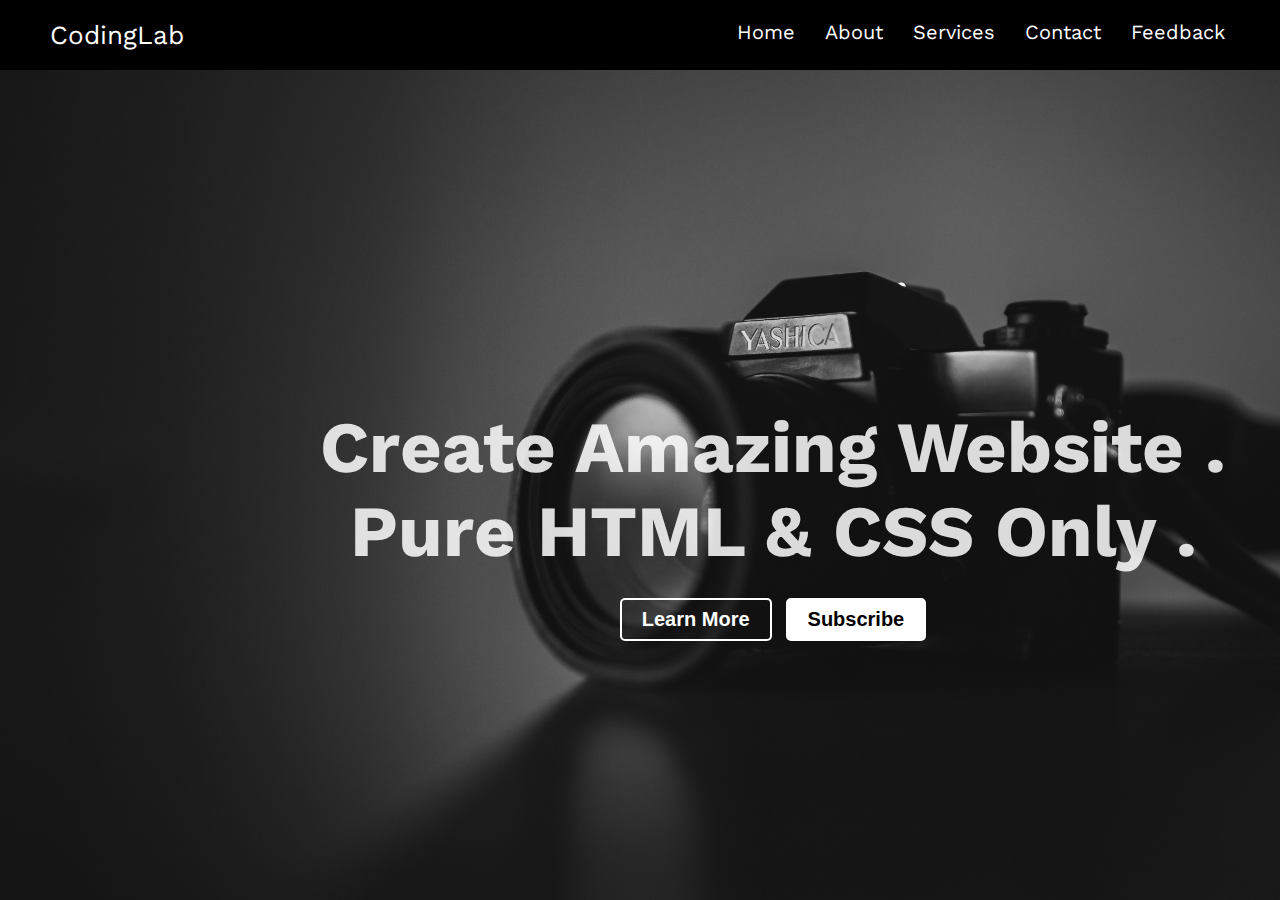
<file: practice1/index.html>
<!DOCTYPE html>
<html lang="en">
<head>
    <meta charset="UTF-8">
    <meta name="viewport" content="width=device-width, initial-scale=1.0">
    <title>Simple Website</title>
    <link rel="stylesheet" href="index.css">
</head>
<body>
   <div class="navbar">
    <div class="nav-logo"><a href="#">CodingLab</a></div>
    <div class="nav-list">
        <ul>
            <li class="nav-li"> <a href="#">Home</a> </li>
            <li class="nav-li"> <a href="">About</a> </li>
            <li class="nav-li"> <a href="">Services</a> </li>
            <li class="nav-li"> <a href="">Contact</a> </li>
            <li class="nav-li"> <a href="">Feedback</a> </li>
        </ul>
    </div>
   </div>
   <section>
    <div class="text">
        <h1 class="heading">Create Amazing Website .</h1>
   <h1 class="heading">Pure HTML & CSS Only .</h1>
</div>
     
<div class="button">
    <button class="btn">Learn More</button>
   <button class="btn-1">Subscribe</button>
</div>

   

</section>

   
   
</body>
</html>
</file>
<file: practice1/index.css>
@import url("https://fonts.googleapis.com/css2?family=Crimson+Text:wght@400;600;700&family=Work+Sans:wght@100;200;300;400;500;600;700;800;900&display=swap");
@import url("https://cdn.jsdelivr.net/npm/bootstrap-icons@1.9.1/font/bootstrap-icons.css");

:root{
    --font-1: "Crimson Text", serif;
    --font-2: "Work Sans", sans-serif;
}

*{
    margin: 0;
    padding: 0;
    box-sizing: border-box;
}

body{
    background-image: url(matthew-henry--bROLAtzk-8-unsplash.jpg);
    background-repeat: no-repeat;
    height: 100vh;
    width: 100%;
    color: white;
    background-size: cover;
}

.navbar{
    font-family: var(--font-2);
    display: flex;
    justify-content: space-between;
    background-color: black;
    padding: 20px;
}
.nav-logo{
    margin-left: 30px;
}

.nav-logo a{
    text-decoration: none;
    font-size: 26px;
    color: white;
}

.nav-logo a:hover{
    background-color: white;
    color: black;
    border: none;
    border-radius: 3px;
    box-shadow: 5px 5px 10px white;
}
.nav-list ul{
    gap: 20px;
    display: flex;
    justify-content: space-between;
}
.nav-list{
    margin-right: 30px;
}

.nav-list li{
    list-style-type: none;
}

.nav-li a{
    text-decoration: none;
    color: white;
    font-size: 20px;
    padding: 5px;
    
}

.nav-li a:hover{
    background-color: white;
    color: black;
    border: none;
    border-radius: 3px;
    padding: 5px;
    box-shadow: 5px 5px 10px white;
}

section{
    text-align: center;
    align-items: center;
    position: absolute;
    justify-content: center;
    top: 45%;
    left: 25%;

    
   
}

.text{
    font-family: var(--font-2);
    color: rgba(255, 255, 255, 0.85);
    font-size: 36px;
}

.button{
   margin: 20px;
}

.btn,.btn-1{
    margin: 5px;
    padding: 8px 20px ;
    cursor: pointer;
    font-size: 20px;
    background: transparent;
    border: 2px solid white;
    border-radius: 5px;
    font-weight: bold;
    color: white;
}

.btn:hover{
    color: black;
    background-color: white;
}

.btn-1{
    background-color: white;
    color: black;
}
</file>
